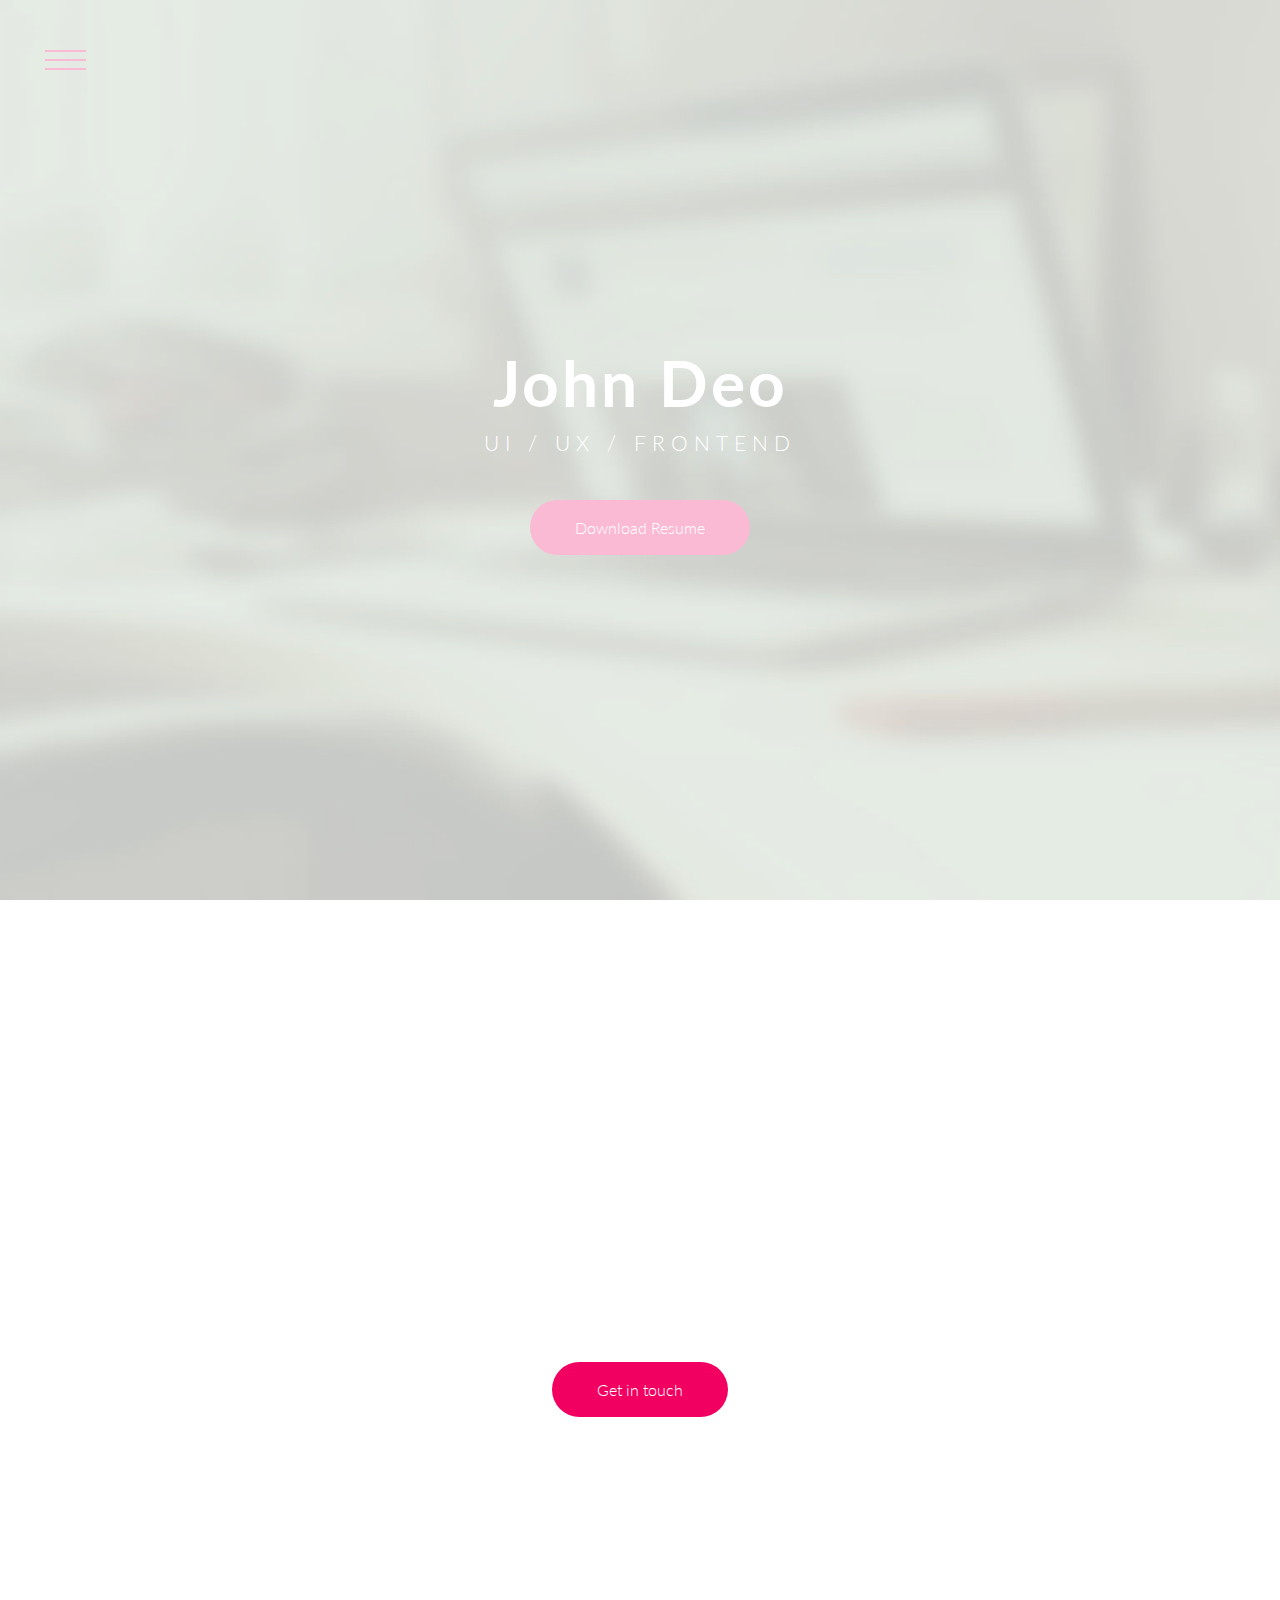
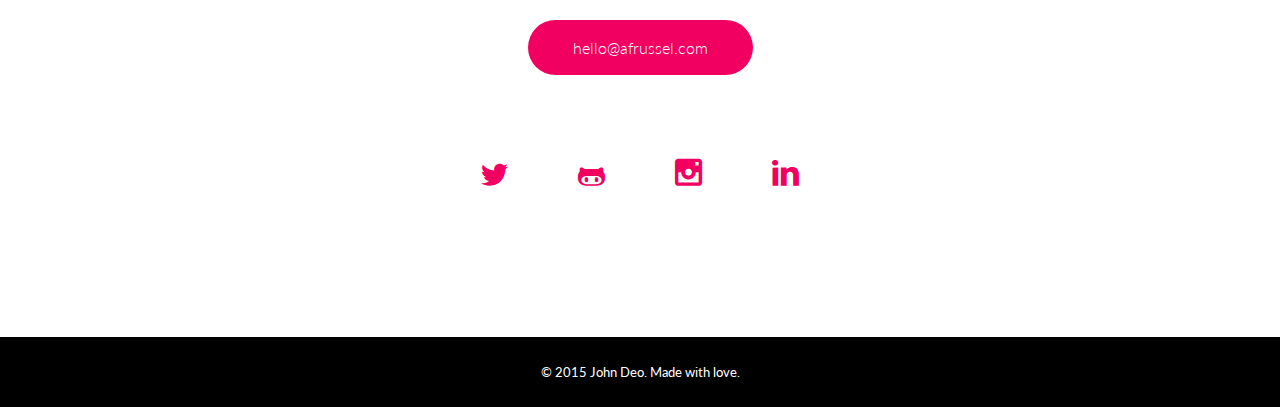
<file: myself/index.html>
<!DOCTYPE html>
<!--[if IE 8]>         <html class="no-js ie8"> <![endif]-->
<!--[if gt IE 8]><!--> <html class="no-js"> <!--<![endif]-->

<head>

        <!-- Basics -->
        <meta charset="utf-8">
        <meta http-equiv="X-UA-Compatible" content="IE=edge,chrome=1">
        <title>.:: John Deo ::.</title>
        <link name="author" href="humans.txt" />
        <meta name="description" content="John Deo, UI / UX / Frontend">

        <!-- Favicons -->
        <link rel="shortcut icon" href="img/favicons/favicon.ico">

        <!-- Mobile -->
        <meta name="viewport" content="width=device-width, initial-scale=1, maximum-scale=1">
        
        <!-- CSS -->
        <link rel="stylesheet" href="css/normalize.min.css">
        <link rel="stylesheet" href="css/main.css">

        <!-- Fonts -->
        <link rel='stylesheet' href='http://fonts.googleapis.com/css?family=Lato:300,400,700'>

    </head>
    <body>   

        <div class="wrapper">

            <header>
                <a class="menu-icon jiji">
                    <span></span>
                </a>
                <nav class="menu visuallyhidden">
                    <ul>
                        <li><a href="#home">Home</a></li>
                        <li><a href="#about">About me</a></li>
                        <li><a href="#work">My Works</a></li>
                        <li><a href="#contact">Contact</a></li>
                    </ul>
                </nav>
            </header>

            <section id="home" class="row">
                <div class="overlay">
                    <div class="col home-title jiji">
                        <h1>John Deo</h1>
                        <h2>UI / UX / Frontend</h2>
                        <a href="#" target="_blank" class="but">Download Resume</a>
                    </div>
                </div>
            </section>

            <section id="about" class="row">
                <div class="page about-content">
                    <div class="col about-title">
                        <h3
                            data-100="-webkit-transform: translateX(100px); opacity:0;"
                            data-500="-webkit-transform: translateX(0px); opacity:1;"
                        >About me</h3>
                    </div>
                    <div class="col empty">&nbsp;</div>
                    <div class="col about-description">
                        <p
                            data-100="opacity:0;"
                            data-500="opacity:1;"
                        >Lorem Ipsum. Proin gravida nibh vel velit auctor aliquet. Aenean sollicitudin, lorem quis bibendum auctor, nisi elit consequat ipsum, nec sagittis sem nibh id elit. Duis sed odio sit amet nibh vulputate cursus a sit amet mauris.</p>
                        <a href="#" class="but">Get in touch</a>
                    </div>
                    <div class="col empty">&nbsp;</div>
                </div>
            </section>

            <section id="services" class="row">
                <div class="services-content page">
                    <div class="col services-design"
                        data-600="-webkit-transform: translateY(10px); opacity:0;"
                        data-800="-webkit-transform: translateY(0px); opacity:1;"
                    >
                        <span class="icon-design"></span>
                        <ul>
                            <li>UI / UX Design</li>
                            <li>User Interface Design</li>
                            <li>Interaction Design</li>
                            <li>User Experience Thinking</li>
                            <li>Prototyping</li>
                            <li>Wireframing</li>
                        </ul>
                    </div>
                    <div class="col services-frontend"
                        data-600="-webkit-transform: translateY(50px); opacity:0;"
                        data-800="-webkit-transform: translateY(0px); opacity:1;"
                    >
                        <span class="icon-computer"></span>
                        <ul>
                            <li>Frontend Development</li>
                            <li>HTML5 / CSS3</li>
                            <li>jQuery & JavaScript libraries</li>
                            <li>Responsive Design</li>
                            <li>Sass</li>
                            <li>Git / SVN</li>
                        </ul>
                    </div>
                    <div class="col services-team"
                        data-600="-webkit-transform: translateY(100px); opacity:0;"
                        data-800="-webkit-transform: translateY(0px); opacity:1;"
                    >
                        <span class="icon-music"></span>
                        <ul>
                            <li>Team Building</li>
                            <li>Smiling</li>
                            <li>Communication</li>
                            <li>Team working</li>
                            <li>Sharing my music</li>
                            <li>...and more!</li>
                        </ul>
                    </div>
                </div>
            </section>

            <hr>

            <section id="work" class="row">
                <div class="work-content page">
                    <div class="col work-title">
                        <h3
                            data-900="-webkit-transform: translateX(-100px); opacity:0;"
                            data-1300="-webkit-transform: translateX(0px); opacity:1;"
                        >My latest work</h3>
                    </div>
                    <div class="col empty">&nbsp;</div>
                    <div class="col work-description">
                        <p
                            data-900="opacity:0;"
                            data-1300="opacity:1;"
                        >A selection of recent projects I've been working on: landing pages, websites, email marketing...</p>
                    </div>
                    <div class="col empty">&nbsp;</div>
                </div>
                <div class="work-examples page">
                    <div class="col work-item"
                        data-1300="opacity:0;"
                        data-1400="opacity:1;"
                    >
                        <img src="img/works/1.jpg" alt="">
                        <div class="work-item-inside">
                            <div class="work-item-inside-content">
                                <h4>Design</h4>
                                <a href="#" class="but">Click here</a>
                            </div>
                        </div>
                    </div>
                    <div class="col work-item"
                        data-1300="opacity:0;"
                        data-1400="opacity:1;"
                    >
                        <img src="img/works/1.jpg" alt="">
                        <div class="work-item-inside">
                            <div class="work-item-inside-content">
                                <h4>Design</h4>
                                <a href="#" class="but">Click here</a>
                            </div>
                        </div>
                    </div>
                    <div class="col work-item"
                        data-1300="opacity:0;"
                        data-1600="opacity:1;"
                    >
                        <img src="img/works/1.jpg" alt="">
                        <div class="work-item-inside">
                            <div class="work-item-inside-content">
                                <h4>Design</h4>
                                <a href="#" class="but">Click here</a>
                            </div>
                        </div>
                    </div>
                    <div class="col work-item"
                        data-1300="opacity:0;"
                        data-1400="opacity:1;"
                    >
                        <img src="img/works/1.jpg" alt="">
                        <div class="work-item-inside">
                            <div class="work-item-inside-content">
                               <h4>Design</h4>
                               <a href="#" class="but">Click here</a>
                            </div>
                        </div>
                    </div>
                    <div class="col work-item"
                        data-1300="opacity:0;"
                        data-1500="opacity:1;"
                    >
                        <img src="img/works/1.jpg" alt="">
                        <div class="work-item-inside">
                            <div class="work-item-inside-content">
                                <h4>Design</h4>
                                <a href="#" class="but">Click here</a>
                            </div>
                        </div>
                    </div>
                    <div class="col work-item"
                        data-1300="opacity:0;"
                        data-1600="opacity:1;"
                    >
                        <img src="img/works/1.jpg" alt="">
                        <div class="work-item-inside">
                            <div class="work-item-inside-content">
                                <h4>Design</h4>
                                <a href="#" class="but">Click here</a>
                            </div>
                        </div>
                    </div>                    
                </div>
            </section>

            <hr>

            <section id="contact" class="row">
                <div class="contact-content page">
                    <div class="col contact-title">
                        <h3
                            data-100="-webkit-transform: translateX(100px); opacity:0;"
                            data-500="-webkit-transform: translateX(0px); opacity:1;"
                        >Get in touch</h3>
                    </div>
                    <div class="col empty">&nbsp;</div>
                    <div class="col contact-description">
                        <a href="#" class="but">hello@afrussel.com</a>
                    </div>
                    <div class="col empty">&nbsp;</div>
                    <div class="col span_12 social">
                        <a class="icon-twitter" href="#" target="_blank"></a>
                        <a class="icon-github" href="#" target="_blank"></a>
                        <a class="icon-instagram" href="#" target="_blank"></a>
                        <a class="icon-linkedin" href="#" target="_blank"></a>
                    </div>
                </div>
            </section>

            <footer id="footer" class="row">
                <div class="footer-content page">
                    <div class="col f1">
                        <p>© 2015 John Deo. Made with love.</p>
                    </div>
                </div>
            </footer>

        </div>

        <div class="loader"></div>
        
        <!-- JavaScript -->
        <script src="js/jquery-1.11.0.min.js"></script>
        <script src="js/modernizr-2.6.2.min.js"></script>
        <script src="js/skrollr.js"></script>
        <script src="js/main.js"></script>

    </body>

</html>
</file>
<file: myself/css/main.css>
/* ==========================================================================
   General
   ========================================================================== */

* {
    padding: 0;
    margin: 0;
}

html {
    color: #646473;
    height: 100%;
}

body {
    background-color: #fff;
    font-size: 100%; /* 16px */
    line-height: normal;
    font-weight: 300;
    font-family: 'Lato', Helvetica, Arial, sans-serif;
    color: #646473;
    height: 100%;
}

*,
*:after,
*::before {
-moz-box-sizing: border-box;
     box-sizing: border-box;
}

::-moz-selection {
    background: #FFFF00;
    color: #222;
}

::selection {
    background: #FFFF00;
    color: #222;
}

hr {
    display: block;
    height: 2px;
    border: 0;
    margin: 0 auto;
    padding: 0;
    max-width: 27px;
    background-color: #F10061;
}

img {
    vertical-align: middle;
}

a:link,
a:visited,
a:hover,
a:active {
    text-decoration: none;
}

ol,
ul,
li {
    list-style: none;
    padding: 0;
    margin: 0;
}

.page {
    margin: 0 auto;
    overflow: hidden;
    width: 95%;
    max-width: 1196px;
}

.loader {
    background-color: #fff;
    background-position: center center;
    background-repeat: no-repeat;
    background-size: 30px 30px;
    bottom: 0px;
    left: 0px;
    position: fixed;
    right: 0px;
    top: 0px;
    z-index: 9999;
}

h1, h2, h3, h4, h5, h6, p {
    margin: 0;
}

.row [class$="-content"] {
    overflow: hidden;
}

@font-face {
    font-family: 'icon';
    src:url('../fonts/icon.eot');
    src:url('../fonts/icond41d.eot?#iefix') format('embedded-opentype'),
        url('../fonts/icon.woff') format('woff'),
        url('../fonts/icon.ttf') format('truetype'),
        url('../fonts/icon.svg#icon') format('svg');
    font-weight: normal;
    font-style: normal;
}


/* ==========================================================================
   Buttons
   ========================================================================== */

.but {
    display: inline-block;
    font-family: 'Lato', Helvetica, Arial, sans-serif;   
    font-weight: 300;
    font-size: 1rem;
    font-size: 16px;    
    padding: 0 45px;
    line-height: 55px;
    background-color: #F10061;

    -webkit-border-radius: 45px;
       -moz-border-radius: 45px;
            border-radius: 45px;

    -webkit-background-clip: padding-box;
       -moz-background-clip: padding-box;
            background-clip: padding-box;

    color: #fff;
    border: 0;

    -webkit-transition: background-color 0.3s ease;
       -moz-transition: background-color 0.3s ease;
         -o-transition: background-color 0.3s ease;
            transition: background-color 0.3s ease;
}

.off {
    display: inline-block;
    padding: 0 45px;
    line-height: 55px;
    background-color: rgba(255, 255, 255, 0.2);
    cursor: default;

    -webkit-border-radius: 45px;
       -moz-border-radius: 45px;
            border-radius: 45px;

    -webkit-background-clip: padding-box;
       -moz-background-clip: padding-box;
            background-clip: padding-box;

    color: #fff;
    border: 0;

    -webkit-transition: background-color 0.3s ease, color 0.3s ease;
       -moz-transition: background-color 0.3s ease, color 0.3s ease;
         -o-transition: background-color 0.3s ease, color 0.3s ease;
            transition: background-color 0.3s ease, color 0.3s ease;
}

.but:hover,
.but:active {
    background-color: #F83E89;
}

/* ==========================================================================
   Header
   ========================================================================== */

.menu {
    position: fixed;
    top: 0;
    left: 0;
    width: 100%;
    height: 100%;
    z-index: 8999;
    background: rgba(136,246,0,0.8);
    display: table;
    opacity: 1;
    visibility: visible;
    -webkit-transition: opacity 0.3s ease-out, visibility 0.2s ease-out;
       -moz-transition: opacity 0.3s ease-out, visibility 0.2s ease-out;
         -o-transition: opacity 0.3s ease-out, visibility 0.2s ease-out;
            transition: opacity 0.3s ease-out, visibility 0.2s ease-out;
}

.menu.visuallyhidden {
    opacity: 0;
    visibility: hidden;
}

.menu ul {
    width: 100%;
    /*height: 100%;*/
    text-align: left;
    padding-top: 130px;
}

.menu ul li a {
    display: block;
    color: #000;
    font-family: 'Lato', Helvetica, Arial, sans-serif;
    font-size: 2.25rem;
    font-size: 27px;
    font-weight: 400;
    text-transform: uppercase;
    letter-spacing: 3px;
    padding: 18px 0 18px 45px;

    -webkit-transition: background 0.2s ease, color 0.2s ease;
       -moz-transition: background 0.2s ease, color 0.2s ease;
         -o-transition: background 0.2s ease, color 0.2s ease;
            transition: background 0.2s ease, color 0.2s ease;
}

.menu ul li a:hover {
    color: #F10061;
    background-color: #fff;
}

.menu-icon {
    width: 63px;
    height: 63px;
    display: inline-block;
    position: fixed;
    top: 45px;
    left: 45px;
    cursor: pointer;
    z-index: 9999;

    -webkit-transition: opacity 0.2s 1.6s ease-out;
       -moz-transition: opacity 0.2s 1.6s ease-out;
         -o-transition: opacity 0.2s 1.6s ease-out;
            transition: opacity 0.2s 1.6s ease-out;     
}

.menu-icon.jiji {
    opacity: 0;
}

.menu-icon span {
    width: 41px;
    height: 2px;
    position: relative;
    display: inline-block;
    background: #F10061;  

    -webkit-transition: background 0.4s ease-out;
       -moz-transition: background 0.4s ease-out;
         -o-transition: background 0.4s ease-out;
            transition: background 0.4s ease-out; 
}

.menu-icon span:before {
    top: 9px;
}

.menu-icon span:before,
.menu-icon span:after {
    width: 41px;
    height: 2px;
    display: inline-block;
    background: #F10061;
    position: absolute;
    left: 0;
    content: "";

    transform-origin: 50% 50%;

    -webkit-transition: top 0.2s 0.2s ease-out,
    -webkit-transform 0.2s linear;

    -moz-transition: top 0.2s 0.2s ease-out,
    -moz-transform 0.2s linear;

    -o-transition: top 0.2s 0.2s ease-out,
    -o-transform 0.2s linear;

    transition: top 0.2s 0.2s ease-out,
    transform 0.2s -out;
}

.menu-icon span:after {
    top: -9px;
}

.menu-icon.close span {
    -webkit-transition: background 0.2s ease-out;
       -moz-transition: background 0.2s ease-out;
         -o-transition: background 0.2s ease-out;
            transition: background 0.2s ease-out;
    
    background-color: transparent;
}

.menu-icon.close span:before {
    -webkit-transform: rotate3d(0, 0, 1, 45deg);
       -moz-transform: rotate3d(0, 0, 1, 45deg);
         -o-transform: rotate3d(0, 0, 1, 45deg);
            transform: rotate3d(0, 0, 1, 45deg);
}

.menu-icon.close span:before,
.menu-icon.close span:after {
    -webkit-transition: top 0.2s ease-out,
    -webkit-transform 0.2s 0.2s ease-out,
    background 0.2s ease-out;

    -moz-transition: top 0.2s ease-out,
    -moz-transform 0.2s 0.2s ease-out,
    background 0.2s ease-out;

    -o-transition: top 0.2s ease-out,
    -o-transform 0.2s 0.2s ease-out,
    background 0.2s ease-out;

    transition: top 0.2s ease-out,
    transform 0.2s 0.2s ease-out,
    background 0.2s ease-out;

    top: 0;
    width: 41px;
    background-color: #000;
}

.menu-icon.close span:after {
    -webkit-transform: rotate3d(0, 0, 1, -45deg);
       -moz-transform: rotate3d(0, 0, 1, -45deg);
         -o-transform: rotate3d(0, 0, 1, -45deg);
            transform: rotate3d(0, 0, 1, -45deg);
}

.menu-icon p {
    font-size: 1rem;
    font-size: 16px;
    font-weight: 400;
    margin-top: 18px;
    display: inline-block;
    color: #F10061;
}

/*.menu-icon p:before {
    content: 'Menu';
    opacity: 1;
    -webkit-transition: opacity 0.2s ease-out;
       -moz-transition: opacity 0.2s ease-out;
         -o-transition: opacity 0.2s ease-out;
            transition: opacity 0.2s ease-out;    
}

.menu-icon.close p:before {
    content: 'Menu';
    opacity: 0;
}*/

/* ==========================================================================
   All Sections
   ========================================================================== */

#about,
#services,
#work,
#contact {
    text-align: center;
    overflow: hidden;
    padding: 150px 0;
}

.about-content h3,
.services-content h3,
.work-content h3,
.contact-content h3,
.footer h3 {
    font-family: 'Lato', Helvetica, Arial, sans-serif;
    font-size: 2.25rem;
    font-size: 27px;
    font-weight: 400;
    text-transform: uppercase;
    letter-spacing: 3px;
    margin-bottom: 45px;
    color: #000;
}

.about-content p,
.services-content p,
.work-content p,
.contact-content p,
.footer p {
    font-size: 1.125rem;
    font-size: 18px;
    line-height: 2.25rem;
    line-height: 36px;
    color: #666;
}

/* ==========================================================================
   Home
   ========================================================================== */

#home {
    background-color: rgba(0,0,0, .5);
    background-image: url(../img/header-bg.jpg);
    background-position: bottom;
    background-repeat: no-repeat;
    background-size: cover;
    background-attachment: fixed;
    position: relative;
    text-align: center;
}

.overlay {
    position: absolute;
    bottom: 0px;
    left: 0px;
    right: 0px;
    top: 0px;
    /*background-color: rgba(0, 0, 0, 0.6);*/
}

.home-title h1 {
    font-family: 'Lato', Helvetica, Arial, sans-serif;
    font-size: 4rem;
    font-size: 64px;
    font-weight: 700;
    color: #fff;
    letter-spacing: 3px;
    margin-bottom: 9px;
    opacity: 1;

    -webkit-transition: opacity 0.2s 1.2s ease-out;
       -moz-transition: opacity 0.2s 1.2s ease-out;
         -o-transition: opacity 0.2s 1.2s ease-out;
            transition: opacity 0.2s 1.2s ease-out;    
}

.home-title h2 {
    font-family: 'Lato', Helvetica, Arial, sans-serif;
    font-size: 1.3125rem;
    font-size: 21px;
    font-weight: 300;
    color: #fff;
    letter-spacing: 6px;
    margin-bottom: 45px;
    text-transform: uppercase;

    -webkit-transition: opacity 0.2s 1.6s ease-out;
       -moz-transition: opacity 0.2s 1.6s ease-out;
         -o-transition: opacity 0.2s 1.6s ease-out;
            transition: opacity 0.2s 1.6s ease-out;    
}

.home-tittle a {
    -webkit-transition: opacity 0.2s 1.6s ease-out;
       -moz-transition: opacity 0.2s 1.6s ease-out;
         -o-transition: opacity 0.2s 1.6s ease-out;
            transition: opacity 0.2s 1.6s ease-out;
}

.home-title.jiji h1,
.home-title.jiji h2,
.home-title.jiji a {
    opacity: 0;
}

/* ==========================================================================
   About
   ========================================================================== */

#about {
    padding-bottom: 90px;
    background-color: #fff;
}

.about-content a {
    margin-top: 90px;
}

/* ==========================================================================
   Services
   ========================================================================== */

#services {
    padding-top: 0;
    padding-bottom: 0;
    background-color: #fff;
    color: #666;
}

.services-content {
    padding-bottom: 150px;
}

.services-content ul li {
    font-size: 1.125rem;
    font-size: 18px;
    line-height: 2.25rem;
    line-height: 36px;
}

.services-content ul li:first-child {
    font-size: 1rem;
    font-size: 16px;
    font-weight: 400;
    margin-bottom: 27px;
    display: inline-block;
    color: #000;
    text-transform: uppercase;
}

/* ==========================================================================
   Work
   ========================================================================== */

#work {
    background-color: #fff;
}

.work-examples {
    margin-top: 90px;
}

.work-item {
    max-height: 250px;
    cursor: pointer;
    margin-bottom: 24px;
    position: relative;
    cursor: default;
    overflow: hidden;
}

.work-item img {
    width: auto;
    max-width: 100%;
    height: auto;
    border: 0;
    -ms-interpolation-mode: bicubic;
    vertical-align: middle;
}

.work-item-inside {
    background-color: rgba(0, 0, 0, 1);
    color: #fff;    
    display: block;
    position: absolute;
    left: 0px;
    right: 0px;
    top: 0px;
    bottom: 0px;
    opacity: 0;
    visibility: hidden;
    text-align: center;

    -webkit-transition: opacity 0.3s ease-out, visibility 0.2s ease-out;
       -moz-transition: opacity 0.3s ease-out, visibility 0.2s ease-out;
         -o-transition: opacity 0.3s ease-out, visibility 0.2s ease-out;
            transition: opacity 0.3s ease-out, visibility 0.2s ease-out;
}

.work-item-inside.visuallyshowed {
    opacity: 1;
    visibility: visible;
}

.work-item-inside h4 {
    margin-bottom: 27px;
    font-weight: 400;
}

/* ==========================================================================
   Contact
   ========================================================================== */

/*.social [class^="icon-"],
.social [class*=" icon-"] {
    width: 24px;
    height: 24px;
    display: inline-block;
    margin: 0 18px;
}*/

.social [class^="icon-"],
.social [class*=" icon-"] {
    font-family: 'icon';
    speak: none;
    font-style: normal;
    font-weight: normal;
    font-variant: normal;
    text-transform: none;
    font-size: 1.6875rem;
    font-size: 27px;
    line-height: 1rem;
    line-height: 16px;
    color: #F10061;
    padding: 6px;
    margin: 0 27px;

    -webkit-transition: color 0.3s ease;
       -moz-transition: color 0.3s ease;
         -o-transition: color 0.3s ease;
            transition: color 0.3s ease;

    -webkit-font-smoothing: antialiased;
    -moz-osx-font-smoothing: grayscale;
}

.social [class^="icon-"]:hover,
.social [class*=" icon-"]:hover {
    color: #F83E89;
}

.social {
    margin-top: 90px;
    cursor: default;
}

.icon-twitter:before {
    content: "\e600";
}

.icon-linkedin:before {
    content: "\e601";
}

.icon-instagram:before {
    content: "\e602";
}

.icon-github:before {
    content: "\e603";
}

/* ==========================================================================
   Footer
   ========================================================================== */

#footer {
    background-color: #000;
    color: #fff;
    font-size: 0.8125rem;
    font-size: 13px;
}

.f1 {
    text-align: center;
}

#footer p {
    padding: 27px 0;
    font-weight: 400;
}

#footer a {
    color: #F10061;
    -webkit-transition: color 0.3s ease;
       -moz-transition: color 0.3s ease;
         -o-transition: color 0.3s ease;
            transition: color 0.3s ease;
}

#footer a:hover {
    color: #F83E89;
}

/* ==========================================================================
   Media Queries
   ========================================================================== */

.col {
    border:0px solid rgba(0,0,0,0);
    float:left;
    -webkit-box-sizing:border-box;
    -moz-box-sizing:border-box;
    box-sizing:border-box;
    -moz-background-clip:padding-box !important;
    -webkit-background-clip:padding-box !important;
    background-clip:padding-box !important;
}



    /* 1. 12 Column Grid 0px - 319px 
    ----------------------------------------------------------------------------- 
    
    Span 1:    8.33333333333%
    Span 2:    16.6666666667%
    Span 3:    25.0%
    Span 4:    33.3333333333%
    Span 5:    41.6666666667%
    Span 6:    50.0%
    Span 7:    58.3333333333%
    Span 8:    66.6666666667%
    Span 9:    75.0%
    Span 10:    83.3333333333%
    Span 11:    91.6666666667%
    Span 12:    100%
    
    ----------------------------------------------------------------------------- */

    @media screen and (min-width: 0px) and (max-width: 319px) {
        
        .row {
            margin-left:-24px;
        }
        .col {
            border-left-width:24px;
            padding:0 0px;
        }
        

        .menu-icon {
            top: 27px;
            left: 27px;
        }
        
        .home-title h1 {
            font-size: 1.6875rem;
            font-size: 27px;
        }

        .home-title h2 {
            font-size: 0.8125rem;
            font-size: 13px;
            letter-spacing: 3px;
        }

        #about .empty,
        #work .empty,
        #contact .empty {
            display: none;
        }

        .about-title h3,
        .work-title h3,
        .contact-title h3,
        .menu ul li a {
            font-size: 1.3125rem;
            font-size: 21px;
        }

        .services-content ul li {
            font-size: 1rem;
            font-size: 16px;
            line-height: 1.875rem;
            line-height: 30px;
        }

        .services-content ul {
            margin-bottom: 60px;
        }

        .services-team ul {
            margin-bottom: 0;
        }

        .social [class^="icon-"],
        .social [class*=" icon-"] {
            margin: 0 3px;
        }    
        
        .span_1 {
            width:8.33333333333%;
        }
        .span_2 {
            width:16.6666666667%;
        }
        .span_3 {
            width:25.0%;
        }
        .span_4 {
            width:33.3333333333%;
        }
        .span_5 {
            width:41.6666666667%;
        }
        .span_6 {
            width:50.0%;
        }
        .span_7 {
            width:58.3333333333%;
        }
        .span_8 {
            width:66.6666666667%;
        }
        .span_9 {
            width:75.0%;
        }
        .span_10 {
            width:83.3333333333%;
        }
        .span_11 {
            width:91.6666666667%;
        }
        .span_12,
        .home-title,
        .about-title,
        .about-description,
        .services-design,
        .services-frontend,
        .services-team,
        .work-title,
        .work-description,
        .work-item,
        .contact-title,
        .contact-description,
        .f1 {
            margin-left:0;
            width:100%;
        }
    }

    /* 2. 12 Column Grid 320px - 459px 
    ----------------------------------------------------------------------------- 
    
    Span 1:    8.33333333333%
    Span 2:    16.6666666667%
    Span 3:    25.0%
    Span 4:    33.3333333333%
    Span 5:    41.6666666667%
    Span 6:    50.0%
    Span 7:    58.3333333333%
    Span 8:    66.6666666667%
    Span 9:    75.0%
    Span 10:    83.3333333333%
    Span 11:    91.6666666667%
    Span 12:    100%
    
    ----------------------------------------------------------------------------- */

    @media screen and (min-width: 320px) and (max-width: 459px) {
        
        .row {
            margin-left:-24px;
        }
        .col {
            border-left-width:24px;
            padding:0 0px;
        }
        

        .opl {
            top: 17px;
        }

        .menu-icon {
            top: 27px;
            left: 27px;
        }

        .menu ul {
            padding-top: 80px;
        }
        
        .menu ul li a {
            padding: 9px 0 9px 27px;
        }

        .home-title h1 {
            font-size: 1.6875rem;
            font-size: 27px;
        }

        .home-title h2 {
            font-size: 0.8125rem;
            font-size: 13px;
            letter-spacing: 3px;
        }

        #about .empty,
        #work .empty,
        #contact .empty {
            display: none;
        }

        .about-title h3,
        .work-title h3,
        .contact-title h3,
        .menu ul li a {
            font-size: 1.3125rem;
            font-size: 21px;
        }

        .services-content ul li {
            font-size: 1rem;
            font-size: 16px;
            line-height: 1.875rem;
            line-height: 30px;
        }

        .services-content ul {
            margin-bottom: 60px;
        }

        .services-team ul {
            margin-bottom: 0;
        }

        .social [class^="icon-"],
        .social [class*=" icon-"] {
            margin: 0 3px;
        }
        
        .span_1 {
            width:8.33333333333%;
        }
        .span_2 {
            width:16.6666666667%;
        }
        .span_3 {
            width:25.0%;
        }
        .span_4 {
            width:33.3333333333%;
        }
        .span_5 {
            width:41.6666666667%;
        }
        .span_6 {
            width:50.0%;
        }
        .span_7 {
            width:58.3333333333%;
        }
        .span_8 {
            width:66.6666666667%;
        }
        .span_9 {
            width:75.0%;
        }
        .span_10 {
            width:83.3333333333%;
        }
        .span_11 {
            width:91.6666666667%;
        }
        .span_12,
        .home-title,
        .about-title,
        .about-description,
        .services-design,
        .services-frontend,
        .services-team,
        .work-title,
        .work-description,
        .work-item,
        .contact-title,
        .contact-description,
        .f1 {
            margin-left:0;
            width:100%;
        }
    }

    /* 3. 12 Column Grid 460px - 779px 
    ----------------------------------------------------------------------------- 
    
    Span 1:    8.33333333333%
    Span 2:    16.6666666667%
    Span 3:    25.0%
    Span 4:    33.3333333333%
    Span 5:    41.6666666667%
    Span 6:    50.0%
    Span 7:    58.3333333333%
    Span 8:    66.6666666667%
    Span 9:    75.0%
    Span 10:    83.3333333333%
    Span 11:    91.6666666667%
    Span 12:    100%
    
    ----------------------------------------------------------------------------- */

    @media screen and (min-width: 460px) and (max-width: 779px) {
        
        .row {
            margin-left:-24px;
        }
        .col {
            border-left-width:24px;
            padding:0 0px;
        }


        .opl {
            top: 17px;
        }
        
        .home-title h1 {
            font-size: 1.6875rem;
            font-size: 27px;
        }

        .home-title h2 {
            font-size: 0.8125rem;
            font-size: 13px;
            letter-spacing: 3px;
        }

        .about-title h3,
        .work-title h3,
        .contact-title h3,
        .menu ul li a {
            font-size: 1.3125rem;
            font-size: 21px;
        }

        .menu-icon {
            top: 27px;
            left: 27px;
        }

        .menu ul {
            padding-top: 80px;
        }
        
        .menu ul li a {
            padding: 9px 0 9px 27px;
        }

        .services-content ul li:first-child {
            font-size: 0.8125rem;
            font-size: 13px;
        }
        
        .span_1 {
            width:8.33333333333%;
        }
        .span_2,
        #about .empty,
        #work .empty,
        #contact .empty {
            width:16.6666666667%;
        }
        .span_3 {
            width:25.0%;
        }
        .span_4,
        .services-design,
        .services-frontend,
        .services-team {
            width:33.3333333333%;
        }
        .span_5 {
            width:41.6666666667%;
        }
        .span_6,
        .work-item {
            width:50.0%;
        }
        .span_7 {
            width:58.3333333333%;
        }
        .span_8,
        .about-description,
        .work-description,
        .contact-description {
            width:66.6666666667%;
        }
        .span_9 {
            width:75.0%;
        }
        .span_10 {
            width:83.3333333333%;
        }
        .span_11 {
            width:91.6666666667%;
        }
        .span_12,
        .home-title,
        .about-title,
        .work-title,
        .contact-title,
        .f1 {
            margin-left:0;
            width:100%;
        }
    }

    /* 4. 12 Column Grid 780px - 1199px 
    ----------------------------------------------------------------------------- 
    
    Span 1:    8.33333333333%
    Span 2:    16.6666666667%
    Span 3:    25.0%
    Span 4:    33.3333333333%
    Span 5:    41.6666666667%
    Span 6:    50.0%
    Span 7:    58.3333333333%
    Span 8:    66.6666666667%
    Span 9:    75.0%
    Span 10:    83.3333333333%
    Span 11:    91.6666666667%
    Span 12:    100%
    
    ----------------------------------------------------------------------------- */

    @media screen and (min-width: 780px) and (max-width: 1199px) {
        
        .row {
            margin-left:-24px;
        }
        .col {
            border-left-width:24px;
            padding:0 0px;
        }
        
        
        
        
        .span_1 {
            width:8.33333333333%;
        }
        .span_2,
        #about .empty,
        #work .empty,
        #contact .empty {
            width:16.6666666667%;
        }
        .span_3 {
            width:25.0%;
        }
        .span_4,
        .services-design,
        .services-frontend,
        .services-team,
        .work-item {
            width:33.3333333333%;
        }
        .span_5 {
            width:41.6666666667%;
        }
        .span_6 {
            width:50.0%;
        }
        .span_7 {
            width:58.3333333333%;
        }
        .span_8,
        .about-description,
        .work-description,
        .contact-description {
            width:66.6666666667%;
        }
        .span_9 {
            width:75.0%;
        }
        .span_10 {
            width:83.3333333333%;
        }
        .span_11 {
            width:91.6666666667%;
        }
        .span_12,
        .home-title,
        .about-title,
        .work-title,
        .contact-title,
        .f1 {
            margin-left:0;
            width:100%;
        }
    }

    /* 5. 12 Column Grid 1200px - Infinity 
    ----------------------------------------------------------------------------- 
    
    Span 1:    8.33333333333%
    Span 2:    16.6666666667%
    Span 3:    25.0%
    Span 4:    33.3333333333%
    Span 5:    41.6666666667%
    Span 6:    50.0%
    Span 7:    58.3333333333%
    Span 8:    66.6666666667%
    Span 9:    75.0%
    Span 10:    83.3333333333%
    Span 11:    91.6666666667%
    Span 12:    100%
    
    ----------------------------------------------------------------------------- */

    @media screen and (min-width: 1200px) {
        
        .row {
            margin-left:-24px;
        }
        .col {
            border-left-width:24px;
            padding:0 0px;
        }
        
        
        
        
        .span_1 {
            width:8.33333333333%;
        }
        .span_2 {
            width:16.6666666667%;
        }
        .span_3,
        #about .empty,
        #work .empty,
        #contact .empty {
            width:25.0%;
        }
        .span_4,
        .services-frontend,
        .services-design,
        .services-team,
        .work-item {
            width:33.3333333333%;
        }
        .span_5 {
            width:41.6666666667%;
        }
        .span_6,
        .about-description,
        .work-description,
        .contact-description {
            width:50.0%;
        }
        .span_7 {
            width:58.3333333333%;
        }
        .span_8 {
            width:66.6666666667%;
        }
        .span_9 {
            width:75.0%;
        }
        .span_10 {
            width:83.3333333333%;
        }
        .span_11 {
            width:91.6666666667%;
        }
        .span_12,
        .home-title,
        .about-title,
        .work-title,
        .contact-title,
        .f1 {
            margin-left:0;
            width:100%;
        }
    }
</file>
